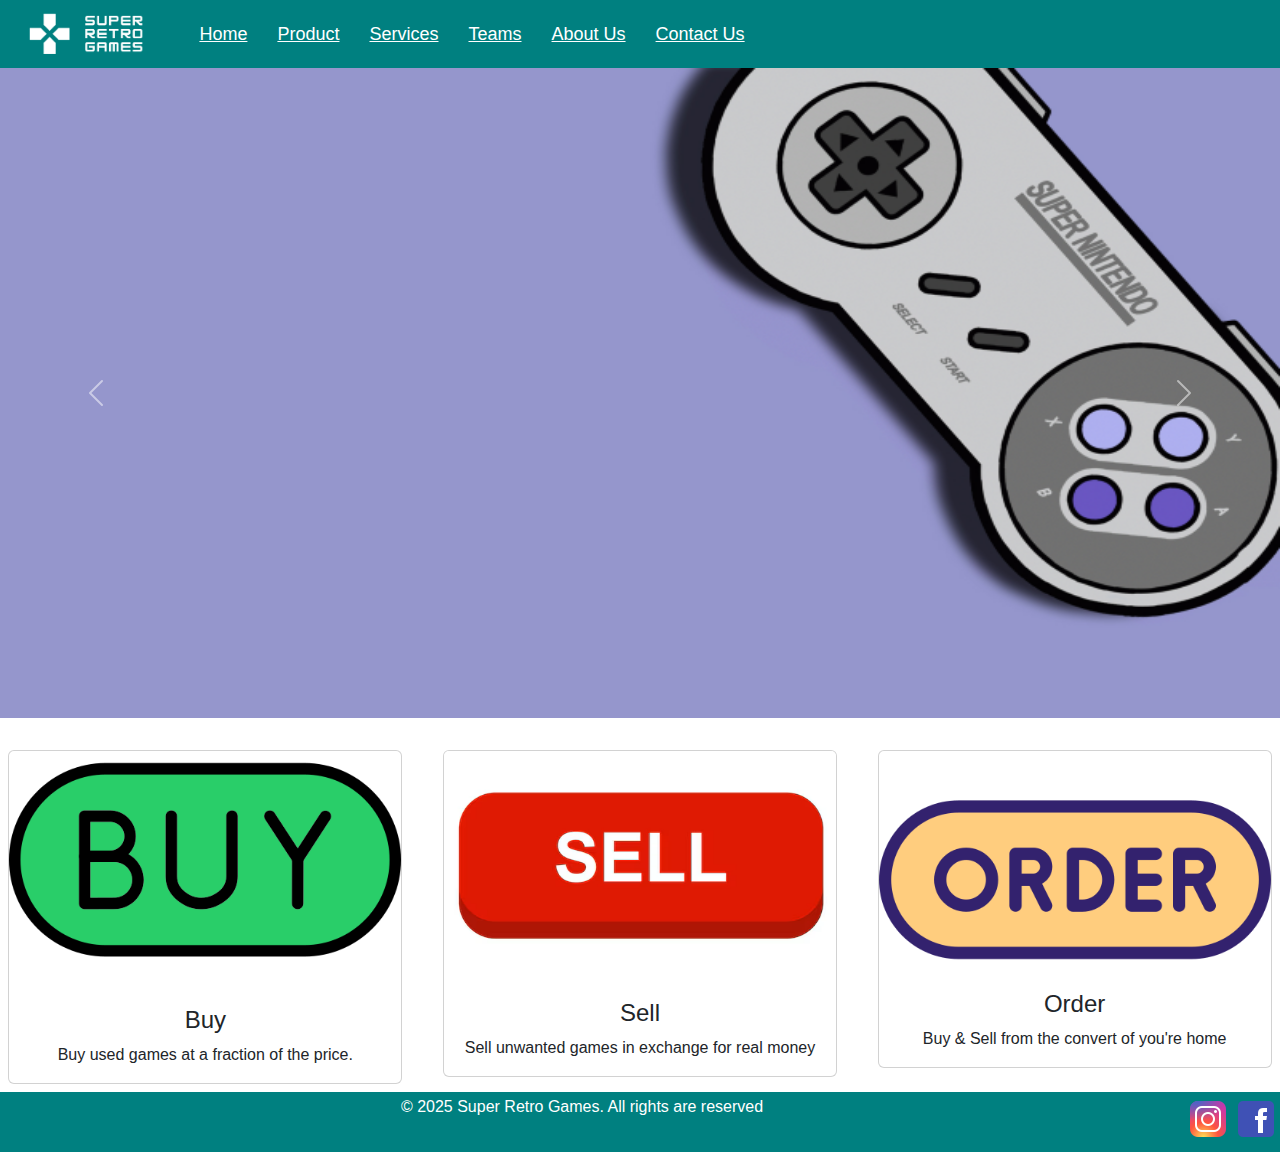
<file: index.html>
<!DOCTYPE html>
<html lang="en">
<head>
    <meta charset="UTF-8">
    <meta name="viewport" content="width=device-width, initial-scale=1.0">
    <title>Testing: Landing Page</title>

    <!--Bootstrap-->
    <link href="css/bootstrap-4.4.1.css" rel="stylesheet">
    <link href="css/bootstrap.min.css" rel="stylesheet">
    <!--Custom css file-->
    <link href="css/custom.css" rel="stylesheet">

</head>
<body>

  <!-- Nav Bar Section --------------------------------------------------------------------------->

<header>
    <!-- Placeholder logo -->
    <a href="index.html"><img src="images/Super Retro Gamesheader.png" height=" 100px" alt="CV Site Logo"></a> <br>


    <!-- Navigation Bar: provides links to all pages -->
    <nav>
        <ul>
            <li><a href="index.html" class="active">Home</a></li>
            <li><a href="products.html">Product</a></li>
            <li><a href="services.html">Services</a></li>
            <li><a href="team.html">Teams</a></li>
            <li><a href="aboutus.html">About Us</a></li>
            <li><a href="contactus.html">Contact Us</a></li>
        </ul>
    </nav>
</header>
<!-- Main Content ------------------------------------------------------------------------------>


  <!-- Navigation End -->

    <!--Main content start--> 
<div id="carouselExample" class="carousel slide">
  <div class="carousel-inner">
    <div class="carousel-item active">
      <img src="images/video_game-super_nintendo-348410.png"width="250" height="650"  class="d-block w-100"> 
    </div>
    <div class="carousel-item">
      <img src="images/video_game-nintendo_entertainment_system-1520584.png"width="250" height="650" class="d-block w-100" alt="...">
    </div>
    <div class="carousel-item">
      <img src="images/1video_game-nintendo_64-nintendo-522527 - Copy.png"width="250px" height="650" class="d-block w-100">
    </div>
  </div>
  <button class="carousel-control-prev" type="button" data-bs-target="#carouselExample" data-bs-slide="prev">
    <span class="carousel-control-prev-icon" aria-hidden="true"></span>
    <span class="visually-hidden">Previous</span>
  </button>
  <button class="carousel-control-next" type="button" data-bs-target="#carouselExample" data-bs-slide="next">
    <span class="carousel-control-next-icon" aria-hidden="true"></span>
    <span class="visually-hidden">Next</span>
  </button>
</div>

<br>

<div class="row row-cols-1 row-cols-md-3 g-4">
  <div class="col">
    <div class="card">
       <img src="images/10012898.png"  class="card-img-top" alt="...">
      <div class="card-body">
        <h5 class="card-title">Buy</h5>
        <p class="card-text">Buy used games at a fraction of the price.</p>
      </div>
    </div>
  </div>
  <div class="col">
    <div class="card">
      <img src="images/sell-button_592324-9988.png"  class="card-img-top" alt="...">
      <div class="card-body">
        <h5 class="card-title">Sell</h5>
        <p class="card-text">Sell unwanted games in exchange for real money</p>
      </div>
    </div>
  </div>
  <div class="col">
    <div class="card">
      <img src="images/order.png"  class="card-img-top" alt="..."> 
      <div class="card-body">
        <h5 class="card-title">Order</h5>
        <p class="card-text">Buy & Sell from the convert of you're home</p>
      </div>
    </div>
  </div>
  
</div>

<!-- Footer Section ---------------------------------------------------------------------------->

<footer>
    <!-- Footer Visible across all pages -->
     <div style="margin-bottom: 6px; float: right; align-content: center;">
        <a href="https://www.facebook.com/?locale=en_GB" target="_blank" style="margin: 0
        5px;"><img src="images/icons8-facebook-48.png" alt="Facebook" style="height: 48px; float: right;"></a>

        <a href="https://www.instagram.com/" target="_blank" style="margin: 0
        5px;"><img src="images/icons8-instagram-48.png" alt="facebook" style="height: 48px;float: right;"></a>
     </div>
     <p>&copy; 2025 Super Retro Games. All rights are reserved</p>     <!-- Footer Visible across all pages -->

</footer>
    
 <!--Local link javascript-->
  <script src="js/jquery-3.4.1.min.js"></script>
  <script src="js/popper.min.js"></script>
  <script src="js/bootstrap-4.4.1.js"></script>
  <script src="js/bootstrap.bundle.min.js"></script>


</body>
</html>
</file>
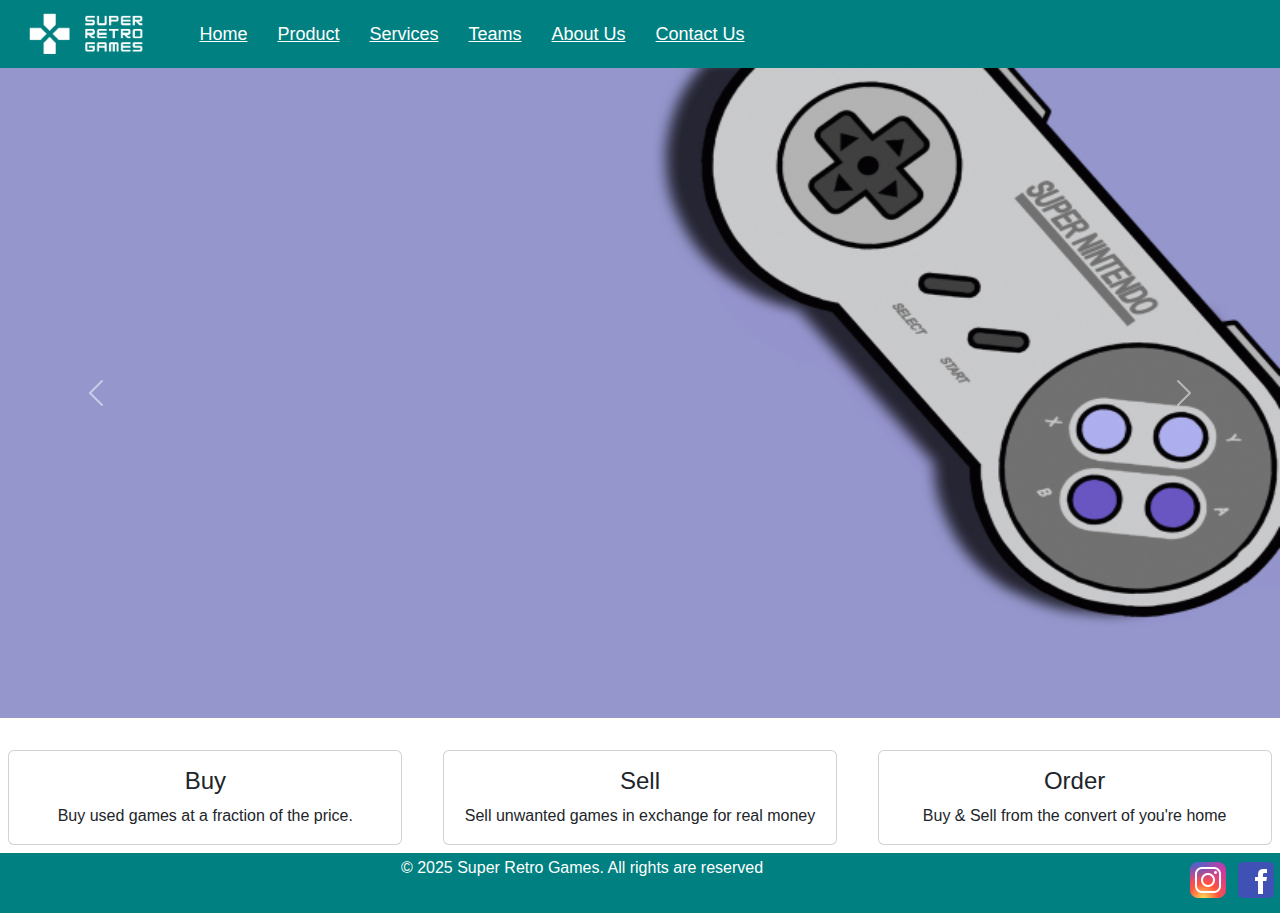
<file: Caolan Deeney - Super Retro Games/index.html>
<!DOCTYPE html>
<html lang="en">
<head>
    <meta charset="UTF-8">
    <meta name="viewport" content="width=device-width, initial-scale=1.0">
    <title>Testing: Landing Page</title>

    <!--Bootstrap-->
    <link href="css/bootstrap-4.4.1.css" rel="stylesheet">
    <link href="css/bootstrap.min.css" rel="stylesheet">
    <!--Custom css file-->
    <link href="css/custom.css" rel="stylesheet">

</head>
<body>

  <!-- Nav Bar Section --------------------------------------------------------------------------->

<header>
    <!-- Placeholder logo -->
    <a href="index.html"><img src="images/Super Retro Gamesheader.png" height=" 100px" alt="CV Site Logo"></a> <br>


    <!-- Navigation Bar: provides links to all pages -->
    <nav>
        <ul>
            <li><a href="index.html" class="active">Home</a></li>
            <li><a href="products.html">Product</a></li>
            <li><a href="services.html">Services</a></li>
            <li><a href="team.html">Teams</a></li>
            <li><a href="aboutus.html">About Us</a></li>
            <li><a href="contactus.html">Contact Us</a></li>
        </ul>
    </nav>
</header>
<!-- Main Content ------------------------------------------------------------------------------>


  <!-- Navigation End -->

    <!--Main content start--> 
<div id="carouselExample" class="carousel slide">
  <div class="carousel-inner">
    <div class="carousel-item active">
      <img src="images/video_game-super_nintendo-348410.png"width="250" height="650"  class="d-block w-100"> 
    </div>
    <div class="carousel-item">
      <img src="images/video_game-nintendo_entertainment_system-1520584.png"width="250" height="650" class="d-block w-100" alt="...">
    </div>
    <div class="carousel-item">
      <img src="images/1video_game-nintendo_64-nintendo-522527 - Copy.png"width="250px" height="650" class="d-block w-100">
    </div>
  </div>
  <button class="carousel-control-prev" type="button" data-bs-target="#carouselExample" data-bs-slide="prev">
    <span class="carousel-control-prev-icon" aria-hidden="true"></span>
    <span class="visually-hidden">Previous</span>
  </button>
  <button class="carousel-control-next" type="button" data-bs-target="#carouselExample" data-bs-slide="next">
    <span class="carousel-control-next-icon" aria-hidden="true"></span>
    <span class="visually-hidden">Next</span>
  </button>
</div>

<br>

<div class="row row-cols-1 row-cols-md-3 g-4">
  <div class="col">
    <div class="card">
      <div class="card-body">
        <h5 class="card-title">Buy</h5>
        <p class="card-text">Buy used games at a fraction of the price.</p>
      </div>
    </div>
  </div>
  <div class="col">
    <div class="card">
      <div class="card-body">
        <h5 class="card-title">Sell</h5>
        <p class="card-text">Sell unwanted games in exchange for real money</p>
      </div>
    </div>
  </div>
  <div class="col">
    <div class="card">
      <div class="card-body">
        <h5 class="card-title">Order</h5>
        <p class="card-text">Buy & Sell from the convert of you're home</p>
      </div>
    </div>
  </div>
  
</div>

<!-- Footer Section ---------------------------------------------------------------------------->

<footer>
    <!-- Footer Visible across all pages -->
     <div style="margin-bottom: 6px; float: right; align-content: center;">
        <a href="https://www.facebook.com/?locale=en_GB" target="_blank" style="margin: 0
        5px;"><img src="images/icons8-facebook-48.png" alt="Facebook" style="height: 48px; float: right;"></a>

        <a href="https://www.instagram.com/" target="_blank" style="margin: 0
        5px;"><img src="images/icons8-instagram-48.png" alt="facebook" style="height: 48px;float: right;"></a>
     </div>
     <p>&copy; 2025 Super Retro Games. All rights are reserved</p>     <!-- Footer Visible across all pages -->

</footer>
    
 <!--Local link javascript-->
  <script src="js/jquery-3.4.1.min.js"></script>
  <script src="js/popper.min.js"></script>
  <script src="js/bootstrap-4.4.1.js"></script>
  <script src="js/bootstrap.bundle.min.js"></script>


</body>
</html>
</file>
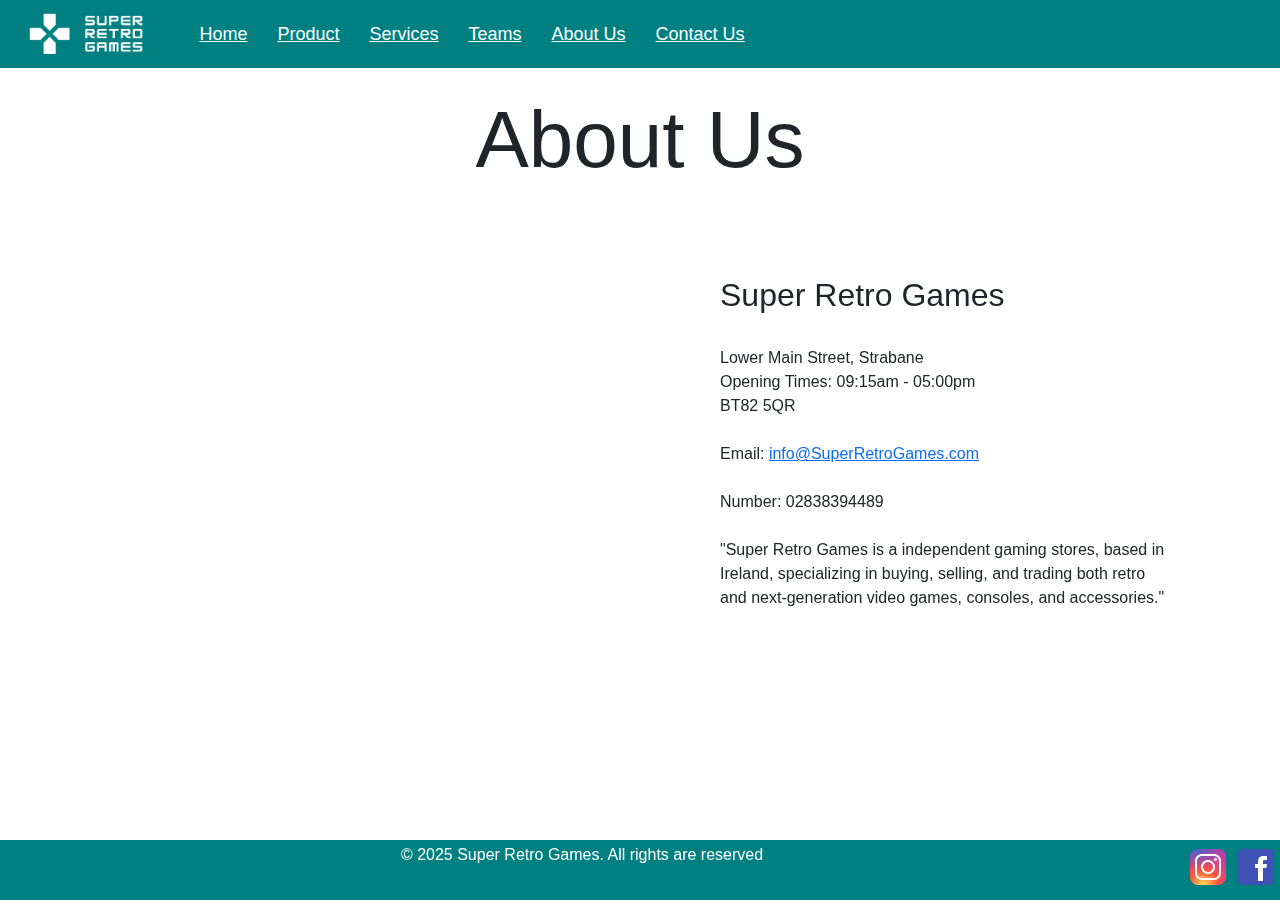
<file: aboutus.html>
<!DOCTYPE html>
<html lang="en">
<head>
    <meta charset="UTF-8">
    <meta name="viewport" content="width=device-width, initial-scale=1.0">
    <title>Testing: Landing Page</title>

    <!--Bootstrap-->
    <link href="css/bootstrap-4.4.1.css" rel="stylesheet">
    <link href="css/bootstrap.min.css" rel="stylesheet">
    <!--Custom css file-->
    <link href="css/custom.css" rel="stylesheet">

</head>
<body>

  <!-- Nav Bar Section --------------------------------------------------------------------------->

<header>
    <!-- Placeholder logo -->
    <a href="index.html"><img src="images/Super Retro Gamesheader.png" height=" 100px" alt="CV Site Logo"></a> <br>


    <!-- Navigation Bar: provides links to all pages -->
    <nav>
        <ul>
            <li><a href="index.html" class="active">Home</a></li>
            <li><a href="products.html">Product</a></li>
            <li><a href="services.html">Services</a></li>
            <li><a href="team.html">Teams</a></li>
            <li><a href="aboutus.html">About Us</a></li>
            <li><a href="contactus.html">Contact Us</a></li>
        </ul>
    </nav>
</header>
<!-- Main -->
 <br>
<h1>About Us</h1>

<div>
    <section>
                <!-- placeholder -->
            <div>
                <!-- banner -->
                 <div style="background-color: f4f4f4; padding: 20px; text-align: center; margin-bottom: 20px;">
                    
                    
                 </div>
    
                 <div style="display: flex; flex-wrap: wrap; flex-direction: row; align-items: flex-start; text-align: center;">
                <div class="map-container">
                <!-- Google Map -->
                <iframe src="https://www.google.com/maps/embed?pb=!4v1742396063214!6m8!1m7!1s5R6IhJ88bO7_XC0IoOjLoQ!2m2!1d54.43760415244328!2d-6.411115805132224!3f308.61491435953747!4f-1.3302613309458167!5f0.7820865974627469" width="600" height="450" style="border:0;" allowfullscreen="" loading="lazy" referrerpolicy="no-referrer-when-downgrade"></iframe>
                </div>
                
                <div style="flex: 1; text-align: left; padding-left: 10px;">
                    <h2>Super Retro Games</h2><br>
    
                    Lower Main Street, Strabane<br>
                    Opening Times: 09:15am - 05:00pm<br>
                    BT82 5QR <br><br>
                    Email: <a href="mailto:info@SuperRetroGames.com">info@SuperRetroGames.com</a><br><br>
                    Number: 02838394489 <br><br> "Super Retro Games is a independent gaming stores, based in Ireland, specializing in buying, selling, and trading both retro and next-generation video games, consoles, and accessories."</h4>
                    </div>
                </div>
            </div>
            </div>
    </div>
    </section>
    </div>
    <!-- Footer Section ---------------------------------------------------------------------------->

<footer>
    <!-- Footer Visible across all pages -->
     <div style="margin-bottom: 6px; float: right; align-content: center;">
        <a href="https://www.facebook.com/?locale=en_GB" target="_blank" style="margin: 0
        5px;"><img src="images/icons8-facebook-48.png" alt="Facebook" style="height: 48px; float: right;"></a>

        <a href="https://www.instagram.com/" target="_blank" style="margin: 0
        5px;"><img src="images/icons8-instagram-48.png" alt="facebook" style="height: 48px;float: right;"></a>
     </div>
     <p>&copy; 2025 Super Retro Games. All rights are reserved</p>     <!-- Footer Visible across all pages -->

</footer>
    
 <!--Local link javascript-->
  <script src="js/jquery-3.4.1.min.js"></script>
  <script src="js/popper.min.js"></script>
  <script src="js/bootstrap-4.4.1.js"></script>
  <script src="js/bootstrap.bundle.min.js"></script>


</body>
</html>
</file>
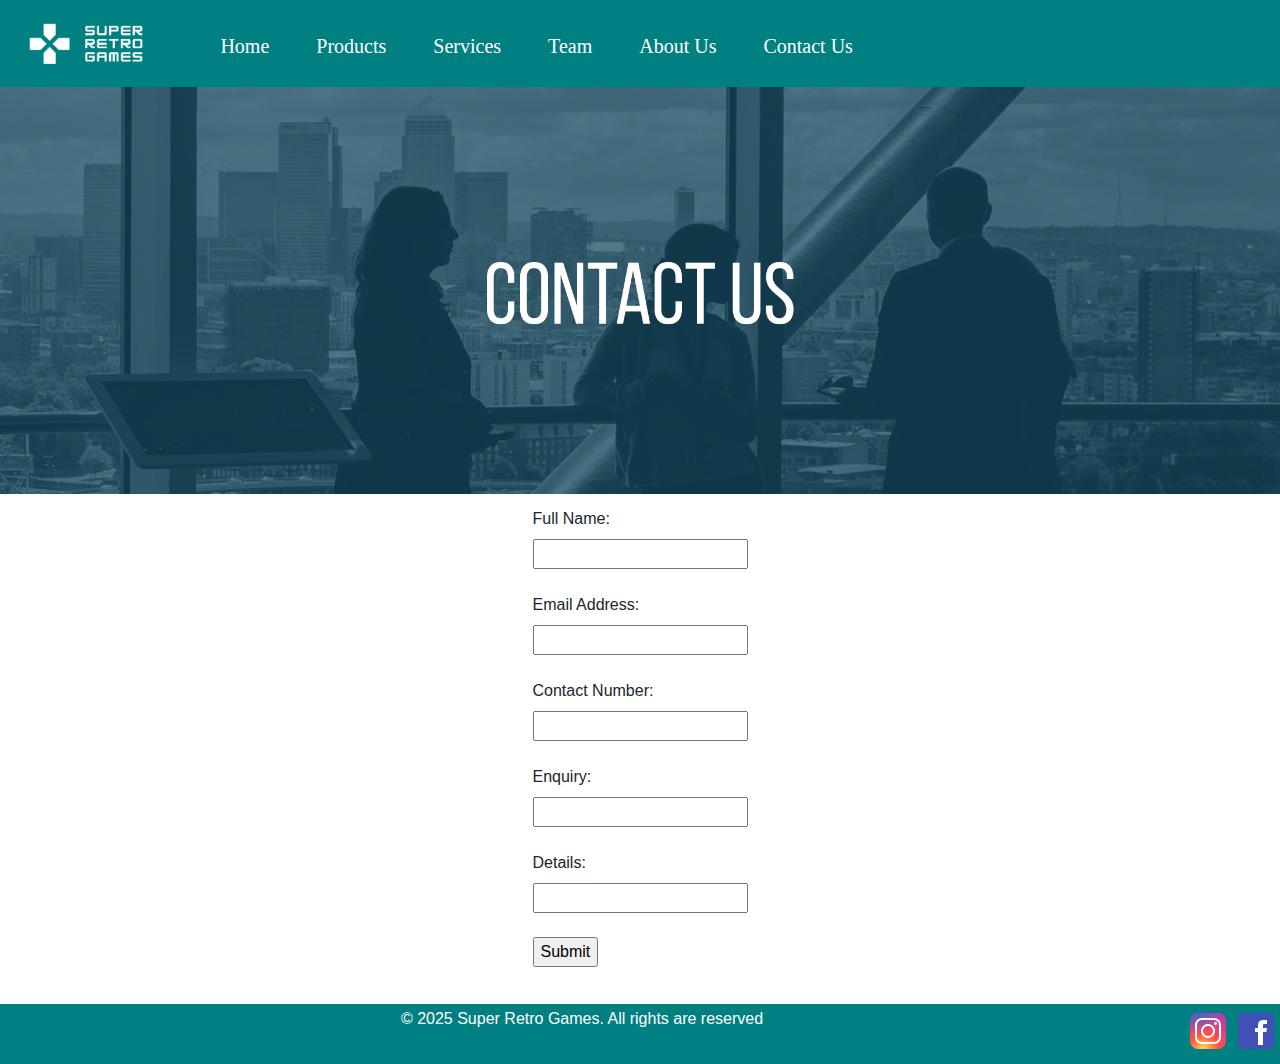
<file: contactus.html>
<!DOCTYPE html>
<html lang="en">
<head>
    <meta charset="UTF-8">
    <meta name="viewport" content="width=device-width, initial-scale=1.0">
    <meta name=”title” content= “Super Retro Games | Classic Video Games & Consoles>
    <meta name="description" content="Discover classic video games, consoles, and accessories at Super Retro Games. Your home for NES, SNES, Sega, PlayStation classics and more.">
    <meta name="keywords" content="retro gaming classics, vintage video games, old school console games, buy retro games online, retro game store, classic Nintendo games, Sega Genesis titles, SNES and NES games">
    <title>Testing: Landing Page</title>

    <!--Bootstrap-->
    <link href="css/bootstrap-4.4.1.css" rel="stylesheet">
    <link href="css/bootstrap.min.css" rel="stylesheet">
    <!--Custom css file-->
    <link href="css/custom.css" rel="stylesheet">

</head>
<body>

  <!-- Nav Bar Section --------------------------------------------------------------------------->

<header>
    <!-- Placeholder logo -->
    <a href="index.html"><img src="images/Super Retro Gamesheader.png" height=" 100px" alt="CV Site Logo"></a> <br>


    <!-- Navigation Bar: provides links to all pages -->
    <nav class="navbar navbar-expand-lg navbar-custom">
  <div class="container-fluid">
 
    <button class="navbar-toggler" type="button" data-bs-toggle="collapse" data-bs-target="#navbarNav" aria-controls="navbarNav" aria-expanded="false" aria-label="Toggle navigation">
      <span class="navbar-toggler-icon"></span>
    </button>
    <div class="collapse navbar-collapse" id="navbarNav">
      <ul class="navbar-nav">
        <li class="nav-item">
          <a class="nav-link" href="index.html">Home</a>
        </li>
        <li class="nav-item">
          <a class="nav-link" href="products.html">Products</a>
        </li>
        <li class="nav-item">
          <a class="nav-link" href="services.html">Services</a>
        </li>
        <li class="nav-item">
          <a class="nav-link" href="team.html">Team</a>
        </li>
        <li class="nav-item">
          <a class="nav-link" href="aboutus.html">About Us</a>
        </li>
        <li class="nav-item">
          <a class="nav-link" href="contactus.html">Contact Us</a>
        </li>
      </ul>
    </div>
  </div>
</nav>
</header>
<!-- Main -->
</body>

<img src="images/contact-us-banner (1).png" class="img-fluid" alt="Responsive image">


<div style=" align-self: center; margin-top: 1%; margin-bottom: 1%;">

<form action="images/form complete.png">
  <label for="fname">Full Name:</label><br>
  <input type="text" id="fname" name="fname" value=""><br><br>
  <label for="Email">Email Address:</label><br>
  <input type="text" id="Email" name="Email" value=""><br><br>
  <label for="tex">Contact Number:</label><br>
  <input type="text" id="tex" name="tex" value=""><br><br>
  <label for="Enqu">Enquiry:</label><br>
  <input type="text" id="Enqu" name="Enqu" value=""><br><br>
  <label for="Detai">Details:</label><br>
  <input type="text" id="Detai" name="Detai" value=""><br><br>


  <input type="submit" value="Submit">
</form> <br>

</div>


    <!-- Footer Section ---------------------------------------------------------------------------->

<footer>
    <!-- Footer Visible across all pages -->
     <div style="margin-bottom: 6px; float: right; align-content: center;">
        <a href="https://www.facebook.com/?locale=en_GB" target="_blank" style="margin: 0
        5px;"><img src="images/icons8-facebook-48.png" alt="Facebook" style="height: 48px; float: right;"></a>

        <a href="https://www.instagram.com/" target="_blank" style="margin: 0
        5px;"><img src="images/icons8-instagram-48.png" alt="facebook" style="height: 48px;float: right;"></a>
     </div>
     <p>&copy; 2025 Super Retro Games. All rights are reserved</p>     <!-- Footer Visible across all pages -->
    
 <!--Local link javascript-->
  <script src="js/jquery-3.4.1.min.js"></script>
  <script src="js/popper.min.js"></script>
  <script src="js/bootstrap-4.4.1.js"></script>
  <script src="js/bootstrap.bundle.min.js"></script>


</body>
</html>
</file>
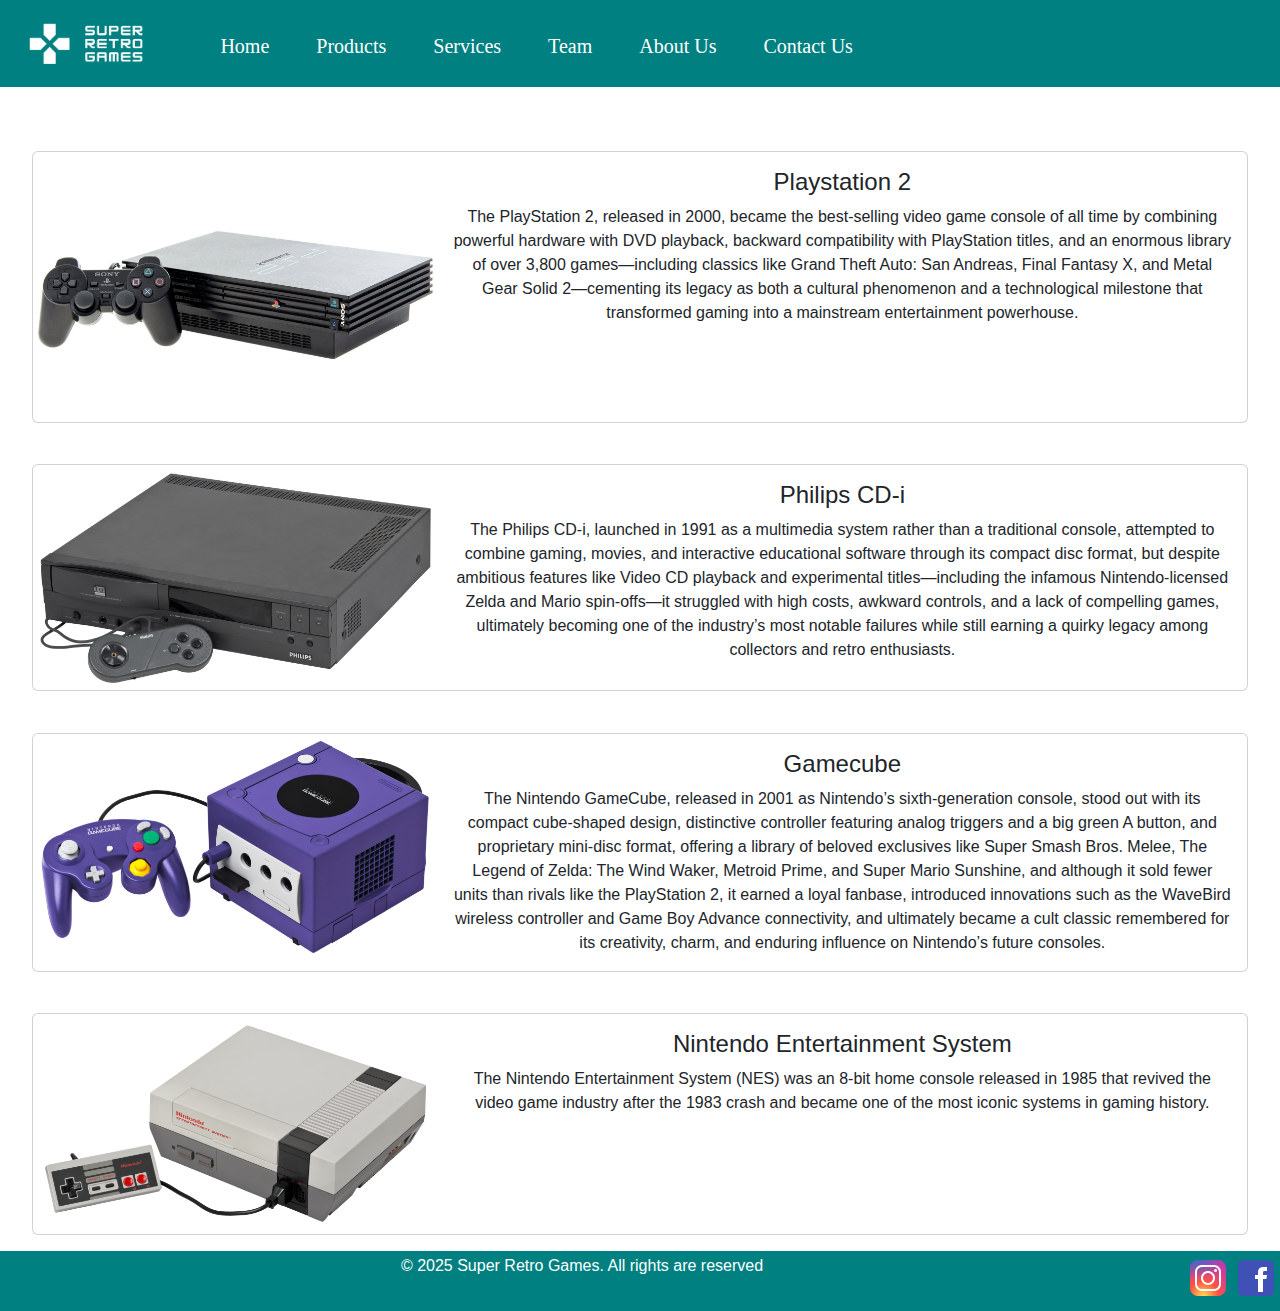
<file: products.html>
<!DOCTYPE html>
<html lang="en">
<head>
    <meta charset="UTF-8">
    <meta name="viewport" content="width=device-width, initial-scale=1.0">
    <meta name=”title” content= “Super Retro Games | Classic Video Games & Consoles>
    <meta name="description" content="Discover classic video games, consoles, and accessories at Super Retro Games. Your home for NES, SNES, Sega, PlayStation classics and more.">
    <meta name="keywords" content="retro gaming classics, vintage video games, old school console games, buy retro games online, retro game store, classic Nintendo games, Sega Genesis titles, SNES and NES games">
    <title>Product Page</title>

    <!--Bootstrap-->
    <link href="css/bootstrap-4.4.1.css" rel="stylesheet">
    <link href="css/bootstrap.min.css" rel="stylesheet">
    <!--Custom css file-->
    <link href="css/custom.css" rel="stylesheet">

</head>
<body>

  <!-- Nav Bar Section --------------------------------------------------------------------------->

<header>
    <!-- Placeholder logo -->
    <a href="index.html"><img src="images/Super Retro Gamesheader.png" height=" 100px" alt="CV Site Logo"></a> <br>


    <!-- Navigation Bar: provides links to all pages -->
    <nav class="navbar navbar-expand-lg navbar-custom">
  <div class="container-fluid">
 
    <button class="navbar-toggler" type="button" data-bs-toggle="collapse" data-bs-target="#navbarNav" aria-controls="navbarNav" aria-expanded="false" aria-label="Toggle navigation">
      <span class="navbar-toggler-icon"></span>
    </button>
    <div class="collapse navbar-collapse" id="navbarNav">
      <ul class="navbar-nav">
        <li class="nav-item">
          <a class="nav-link" href="index.html">Home</a>
        </li>
        <li class="nav-item">
          <a class="nav-link" href="products.html">Products</a>
        </li>
        <li class="nav-item">
          <a class="nav-link" href="services.html">Services</a>
        </li>
        <li class="nav-item">
          <a class="nav-link" href="team.html">Team</a>
        </li>
        <li class="nav-item">
          <a class="nav-link" href="aboutus.html">About Us</a>
        </li>
        <li class="nav-item">
          <a class="nav-link" href="contactus.html">Contact Us</a>
        </li>
      </ul>
    </div>
  </div>
</nav>
</header>
<!-- Main Content ------------------------------------------------------------------------------>

<div class="card mb-3" style="max-width: 95%; align-self: center; margin-top: 5%;">
  <div class="row g-0">
    <div class="col-md-4">
      <img src="images/PS2.png" class="img-fluid rounded-start" alt="...">
    </div>
    <div class="col-md-8">
      <div class="card-body">
        <h5 class="card-title">Playstation 2</h5>
        <p class="card-text">The PlayStation 2, released in 2000, became the best-selling video game console of all time by combining powerful hardware with DVD playback, backward compatibility with PlayStation titles, and an enormous library of over 3,800 games—including classics like Grand Theft Auto: San Andreas, Final Fantasy X, and Metal Gear Solid 2—cementing its legacy as both a cultural phenomenon and a technological milestone that transformed gaming into a mainstream entertainment powerhouse.</p>
      </div>
    </div>
  </div>
</div>

<div class="card mb-3" style="max-width: 95%; align-self: center;">
  <div class="row g-0">
    <div class="col-md-4">
      <img src="images/Cd-i-910-console-set.png" class="img-fluid rounded-start" alt="...">
    </div>
    <div class="col-md-8">
      <div class="card-body">
        <h5 class="card-title">Philips CD-i</h5>
        <p class="card-text">The Philips CD-i, launched in 1991 as a multimedia system rather than a traditional console, attempted to combine gaming, movies, and interactive educational software through its compact disc format, but despite ambitious features like Video CD playback and experimental titles—including the infamous Nintendo-licensed Zelda and Mario spin-offs—it struggled with high costs, awkward controls, and a lack of compelling games, ultimately becoming one of the industry’s most notable failures while still earning a quirky legacy among collectors and retro enthusiasts.</p>
      </div>
    </div>
  </div>
</div>

<div class="card mb-3" style="max-width: 95%; align-self: center;">
  <div class="row g-0">
    <div class="col-md-4">
      <img src="images/Gamecube.png" class="img-fluid rounded-start" alt="...">
    </div>
    <div class="col-md-8">
      <div class="card-body">
        <h5 class="card-title">Gamecube</h5>
        <p class="card-text">The Nintendo GameCube, released in 2001 as Nintendo’s sixth-generation console, stood out with its compact cube-shaped design, distinctive controller featuring analog triggers and a big green A button, and proprietary mini-disc format, offering a library of beloved exclusives like Super Smash Bros. Melee, The Legend of Zelda: The Wind Waker, Metroid Prime, and Super Mario Sunshine, and although it sold fewer units than rivals like the PlayStation 2, it earned a loyal fanbase, introduced innovations such as the WaveBird wireless controller and Game Boy Advance connectivity, and ultimately became a cult classic remembered for its creativity, charm, and enduring influence on Nintendo’s future consoles.</p>
      </div>
    </div>
  </div>
</div>

<div class="card mb-3" style="max-width: 95%; align-self: center;">
  <div class="row g-0">
    <div class="col-md-4">
      <img src="images/NES-Console-Set (1).png" class="img-fluid rounded-start" alt="...">
    </div>
    <div class="col-md-8">
      <div class="card-body">
        <h5 class="card-title">Nintendo Entertainment System</h5>
        <p class="card-text">The Nintendo Entertainment System (NES) was an 8-bit home console released in 1985 that revived the video game industry after the 1983 crash and became one of the most iconic systems in gaming history.</p>
      </div>
    </div>
  </div>
</div>


<!-- Footer Section ---------------------------------------------------------------------------->

<footer>
    <!-- Footer Visible across all pages -->
     <div style="margin-bottom: 6px; float: right; align-content: center;">
        <a href="https://www.facebook.com/?locale=en_GB" target="_blank" style="margin: 0
        5px;"><img src="images/icons8-facebook-48.png" alt="Facebook" style="height: 48px; float: right;"></a>

        <a href="https://www.instagram.com/" target="_blank" style="margin: 0
        5px;"><img src="images/icons8-instagram-48.png" alt="Instagram" style="height: 48px;float: right;"></a>
     </div>
     <p>&copy; 2025 Super Retro Games. All rights are reserved</p>     <!-- Footer Visible across all pages -->

</footer>
    
 <!--Local link javascript-->
  <script src="js/jquery-3.4.1.min.js"></script>
  <script src="js/popper.min.js"></script>
  <script src="js/bootstrap-4.4.1.js"></script>
  <script src="js/bootstrap.bundle.min.js"></script>


</body>
</html>
</file>
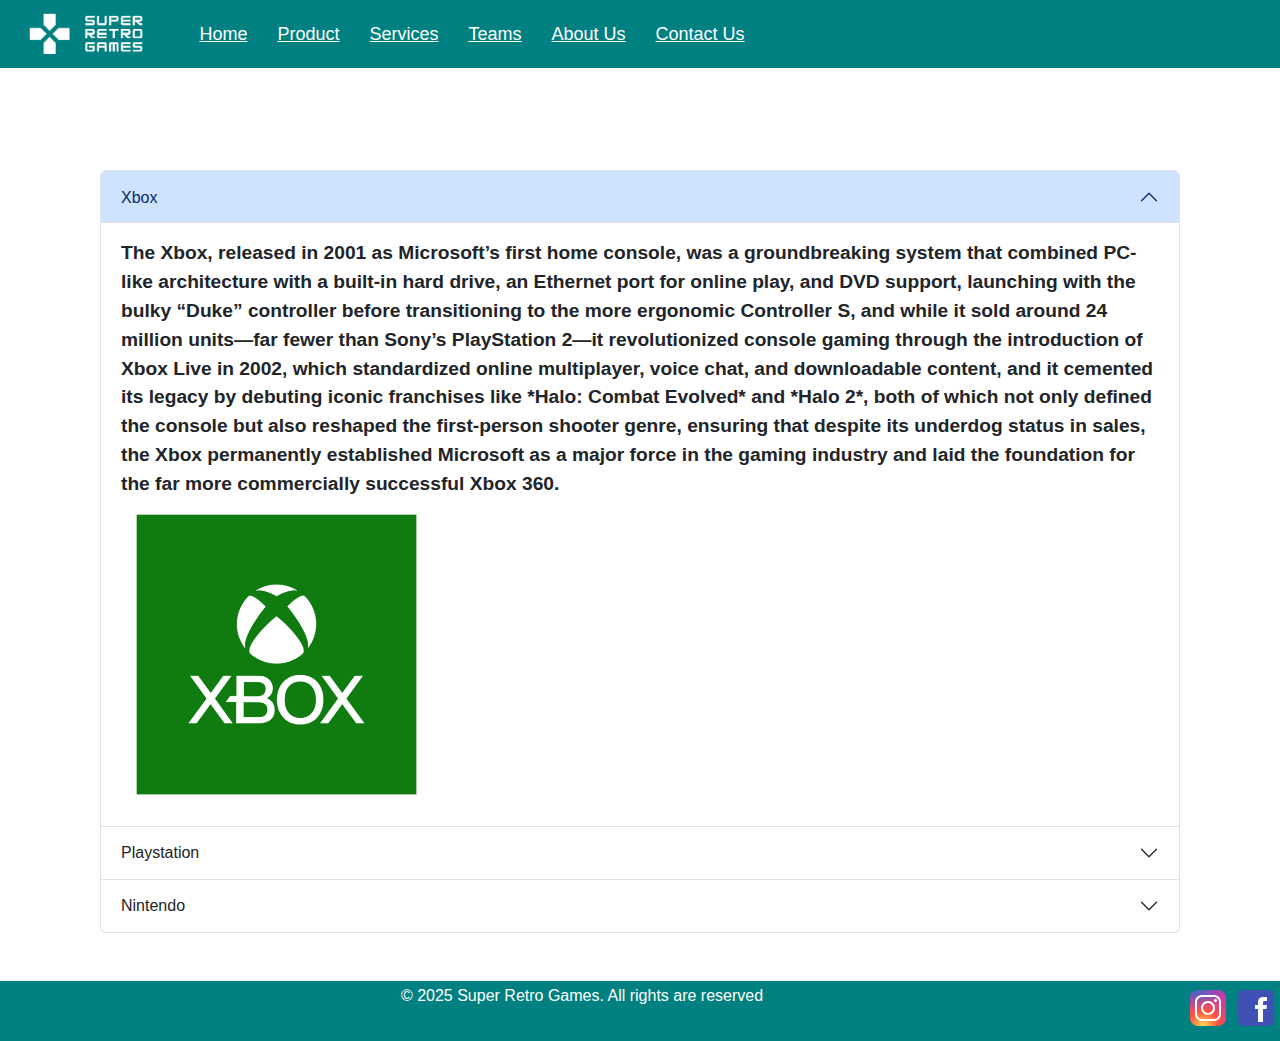
<file: services.html>
<!DOCTYPE html>
<html lang="en">
<head>
    <meta charset="UTF-8">
    <meta name="viewport" content="width=device-width, initial-scale=1.0">
    <title>Testing: Landing Page</title>

    <!--Bootstrap-->
    <link href="css/bootstrap-4.4.1.css" rel="stylesheet">
    <link href="css/bootstrap.min.css" rel="stylesheet">
    <!--Custom css file-->
    <link href="css/custom.css" rel="stylesheet">

</head>
<body>

  <!-- Nav Bar Section --------------------------------------------------------------------------->

<header>
    <!-- Placeholder logo -->
    <a href="index.html"><img src="images/Super Retro Gamesheader.png" height=" 100px" alt="CV Site Logo"></a> <br>


    <!-- Navigation Bar: provides links to all pages -->
    <nav>
        <ul>
            <li><a href="index.html" class="active">Home</a></li>
            <li><a href="products.html">Product</a></li>
            <li><a href="services.html">Services</a></li>
            <li><a href="team.html">Teams</a></li>
            <li><a href="aboutus.html">About Us</a></li>
            <li><a href="contactus.html">Contact Us</a></li>
        </ul>
    </nav>
</header>
<!-- Main Content ------------------------------------------------------------------------------>

<div class="accordion" id="accordionExample">
  <div class="accordion-item">
    <h2 class="accordion-header">
      <button class="accordion-button" type="button" data-bs-toggle="collapse" data-bs-target="#collapseOne" aria-expanded="true" aria-controls="collapseOne">
        Xbox
      </button>
    </h2>
    <div id="collapseOne" class="accordion-collapse collapse show"  data-bs-parent="#accordionExample">
      <div class="accordion-body">
        <div style="font-size: larger;">
        <strong><a>The Xbox, released in 2001 as Microsoft’s first home console, was a groundbreaking system that combined PC-like architecture with a built-in hard drive, an Ethernet port for online play, and DVD support, launching with the bulky “Duke” controller before transitioning to the more ergonomic Controller S, and while it sold around 24 million units—far fewer than Sony’s PlayStation 2—it revolutionized console gaming through the introduction of Xbox Live in 2002, which standardized online multiplayer, voice chat, and downloadable content, and it cemented its legacy by debuting iconic franchises like *Halo: Combat Evolved* and *Halo 2*, both of which not only defined the console but also reshaped the first-person shooter genre, ensuring that despite its underdog status in sales, the Xbox permanently established Microsoft as a major force in the gaming industry and laid the foundation for the far more commercially successful Xbox 360.</a></strong>    <br>  <img src="images/Xbox_logo.png" class="card-img1" alt="...">
        </div>      
      </div>
    </div>
  </div>
  <div class="accordion-item">
    <h2 class="accordion-header">
      <button class="accordion-button collapsed" type="button" data-bs-toggle="collapse" data-bs-target="#collapseTwo" aria-expanded="false" aria-controls="collapseTwo">
        Playstation
      </button>
    </h2>
    <div id="collapseTwo" class="accordion-collapse collapse" data-bs-parent="#accordionExample">
      <div class="accordion-body">
        <div style="font-size: larger;">
        <strong><a>The original PlayStation, released in 1994 by Sony, was a revolutionary 32-bit console that used CD-ROMs instead of cartridges, offered cutting-edge 3D graphics, and introduced iconic franchises like *Final Fantasy VII*, *Metal Gear Solid*, *Resident Evil*, and *Gran Turismo*, and while it sold over 102 million units worldwide—making it the first console to surpass the 100 million mark—it transformed gaming into a mainstream entertainment medium by appealing to older audiences with cinematic storytelling, immersive soundtracks, and mature themes, ultimately dethroning Nintendo and Sega in the mid-1990s and establishing Sony as a dominant force in the industry, with the PlayStation brand becoming synonymous with innovation, cultural influence, and blockbuster gaming experiences that continue to shape the future of interactive entertainment.</a></strong><br><img src="images/playstation-logo.png" class="card-img1" alt="...">
        </div>
      </div>
    </div>
  </div>
  <div class="accordion-item">
    <h2 class="accordion-header">
      <button class="accordion-button collapsed" type="button" data-bs-toggle="collapse" data-bs-target="#collapseThree" aria-expanded="false" aria-controls="collapseThree">
        Nintendo
      </button>
    </h2>
    <div id="collapseThree" class="accordion-collapse collapse" data-bs-parent="#accordionExample">
      <div class="accordion-body">
        <div style="font-size: larger;">
          <strong><a>Nintendo, founded in 1889 as a playing card company in Kyoto, Japan, and later transformed into one of the most influential video game companies in history, became a household name by pioneering the modern gaming industry with consoles like the Nintendo Entertainment System (NES) in 1985, which revived video games after the 1983 crash, and continued its legacy with groundbreaking systems such as the handheld Game Boy, the innovative motion-controlled Wii, and the hybrid Nintendo Switch, while also creating some of the most iconic franchises ever—including *Super Mario*, *The Legend of Zelda*, *Pokémon*, and *Metroid*—and through its blend of creativity, accessibility, and family-friendly design, Nintendo not only sold hundreds of millions of consoles worldwide but also shaped global culture, proving that video games could be both imaginative art and mainstream entertainment, and securing its place as one of the most enduring and beloved companies in the history of interactive media.</a></strong><br><img src="images/Nintendo_logo.png" class="card-img1" alt="...">
        </div>      
      </div>
    </div>
  </div>
</div>
<br><br>

<!-- Footer Section ---------------------------------------------------------------------------->

<footer>
    <!-- Footer Visible across all pages -->
     <div style="margin-bottom: 6px; float: right; align-content: center;">
        <a href="https://www.facebook.com/?locale=en_GB" target="_blank" style="margin: 0
        5px;"><img src="images/icons8-facebook-48.png" alt="Facebook" style="height: 48px; float: right;"></a>

        <a href="https://www.instagram.com/" target="_blank" style="margin: 0
        5px;"><img src="images/icons8-instagram-48.png" alt="facebook" style="height: 48px;float: right;"></a>
     </div>
     <p>&copy; 2025 Super Retro Games. All rights are reserved</p>     <!-- Footer Visible across all pages -->

</footer>
    
 <!--Local link javascript-->
  <script src="js/jquery-3.4.1.min.js"></script>
  <script src="js/popper.min.js"></script>
  <script src="js/bootstrap-4.4.1.js"></script>
  <script src="js/bootstrap.bundle.min.js"></script>


</body>
</html>
</file>
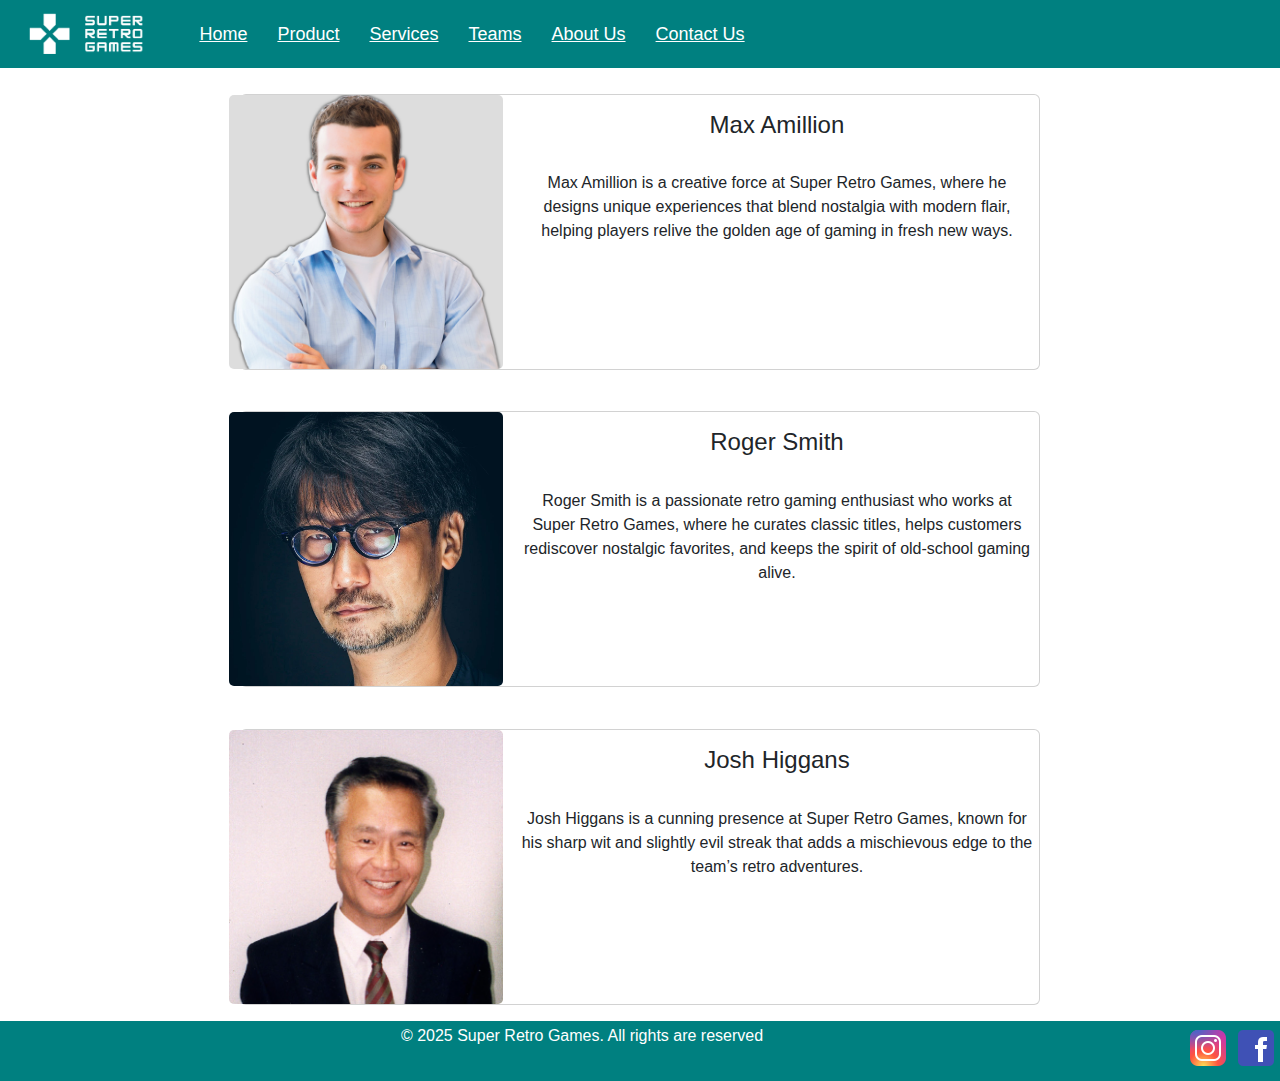
<file: team.html>
<!DOCTYPE html>
<html lang="en">
<head>
    <meta charset="UTF-8">
    <meta name="viewport" content="width=device-width, initial-scale=1.0">
    <title>Testing: Landing Page</title>

    <!--Bootstrap-->
    <link href="css/bootstrap-4.4.1.css" rel="stylesheet">
    <link href="css/bootstrap.min.css" rel="stylesheet">
    <!--Custom css file-->
    <link href="css/custom.css" rel="stylesheet">

</head>
<body>

  <!-- Nav Bar Section --------------------------------------------------------------------------->

<header>
    <!-- Placeholder logo -->
    <a href="index.html"><img src="images/Super Retro Gamesheader.png" height=" 100px" alt="CV Site Logo"></a> <br>


    <!-- Navigation Bar: provides links to all pages -->
    <nav>
        <ul>
            <li><a href="index.html" class="active">Home</a></li>
            <li><a href="products.html">Product</a></li>
            <li><a href="services.html">Services</a></li>
            <li><a href="team.html">Teams</a></li>
            <li><a href="aboutus.html">About Us</a></li>
            <li><a href="contactus.html">Contact Us</a></li>
        </ul>
    </nav>
</header>
<!-- Main -->
 
<div class="card mb-3" style="max-width: 800px; align-self: center; margin: 2%;">
  <div class="row no-gutters">
    <div class="col-md-4">
      <img src="images/whiteguy.png" class="card-img" alt="...">
    </div>
    <div class="col-md-8">
      <div class="card-body">
        <h5 class="card-title">Max Amillion</h5>
        <p class="card-text"><br>Max Amillion is a creative force at Super Retro Games, where he designs unique experiences that blend nostalgia with modern flair, helping players relive the golden age of gaming in fresh new ways.</p>
      </div>
    </div>
  </div>
</div>

<div class="card mb-3" style="max-width: 800px; align-self: center;">
  <div class="row no-gutters">
    <div class="col-md-4">
      <img src="images/HideoKojimaInfobox.png" class="card-img" alt="...">
    </div>
    <div class="col-md-8">
      <div class="card-body">
        <h5 class="card-title">Roger Smith</h5>
        <p class="card-text"><br>Roger Smith is a passionate retro gaming enthusiast who works at Super Retro Games, where he curates classic titles, helps customers rediscover nostalgic favorites, and keeps the spirit of old-school gaming alive.</p>
      </div>
    </div>
  </div>
</div>

<div class="card mb-3" style="max-width: 800px; align-self: center;">
  <div class="row no-gutters">
    <div class="col-md-4">
      <img src="images/yokoi-1.png" class="card-img" alt="...">
    </div>
    <div class="col-md-8">
      <div class="card-body">
        <h5 class="card-title">Josh Higgans</h5>
        <p class="card-text"><br>Josh Higgans is a cunning presence at Super Retro Games, known for his sharp wit and slightly evil streak that adds a mischievous edge to the team’s retro adventures.</p>

      </div>
    </div>
  </div>
</div>

<!-- Footer Section ---------------------------------------------------------------------------->

<footer>
    <!-- Footer Visible across all pages -->
     <div style="margin-bottom: 6px; float: right; align-content: center;">
        <a href="https://www.facebook.com/?locale=en_GB" target="_blank" style="margin: 0
        5px;"><img src="images/icons8-facebook-48.png" alt="Facebook" style="height: 48px; float: right;"></a>

        <a href="https://www.instagram.com/" target="_blank" style="margin: 0
        5px;"><img src="images/icons8-instagram-48.png" alt="facebook" style="height: 48px;float: right;"></a>
     </div>
     <p>&copy; 2025 Super Retro Games. All rights are reserved</p>     <!-- Footer Visible across all pages -->

</footer>
    
 <!--Local link javascript-->
  <script src="js/jquery-3.4.1.min.js"></script>
  <script src="js/popper.min.js"></script>
  <script src="js/bootstrap-4.4.1.js"></script>
  <script src="js/bootstrap.bundle.min.js"></script>


</body>
</html>
</file>
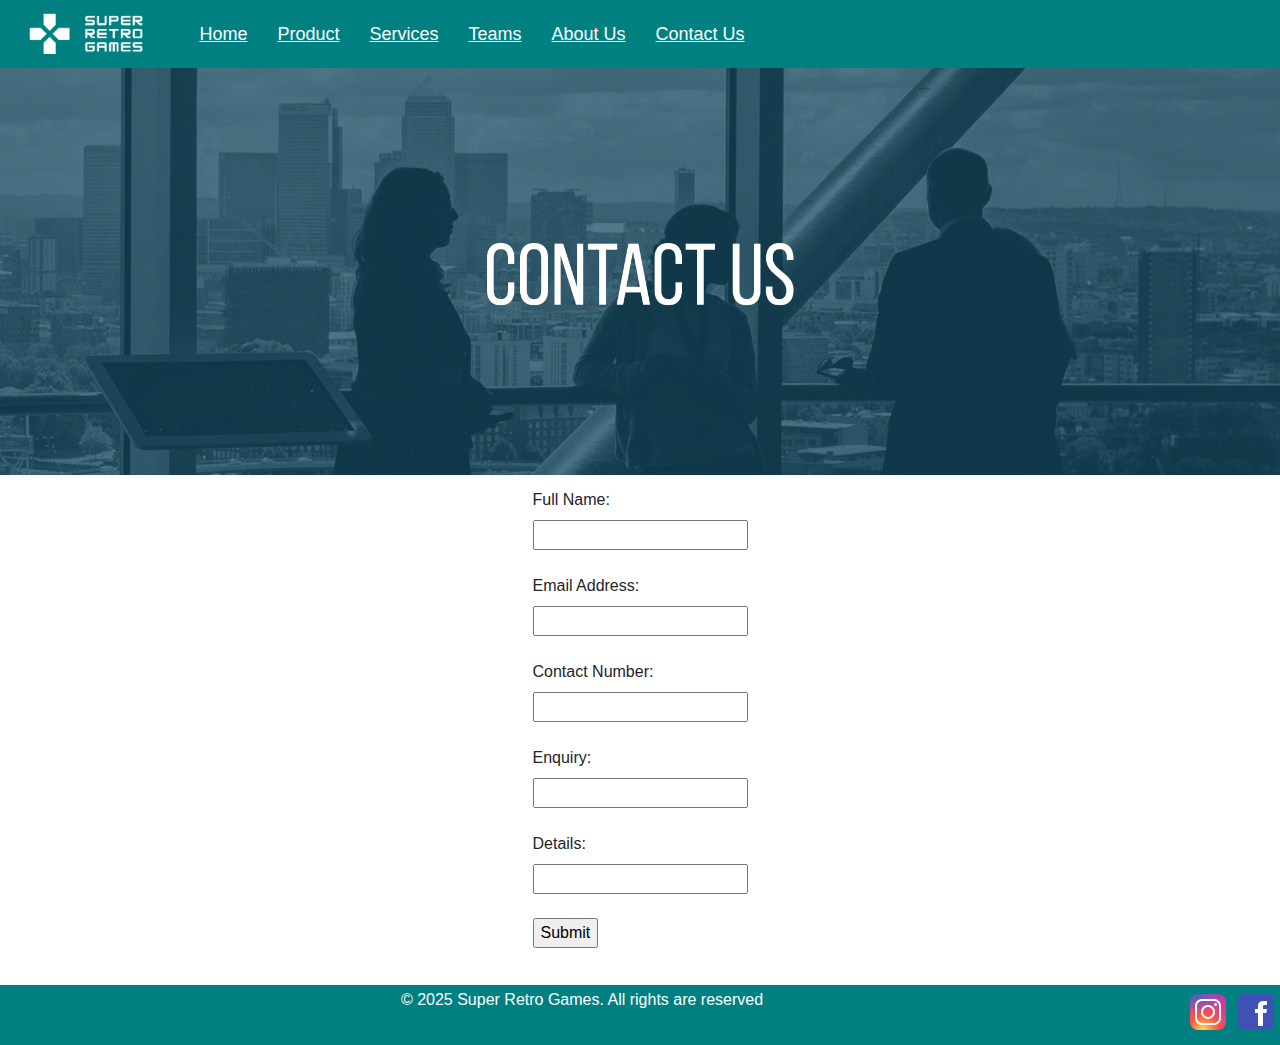
<file: Caolan Deeney - Super Retro Games/contactus.html>
<!DOCTYPE html>
<html lang="en">
<head>
    <meta charset="UTF-8">
    <meta name="viewport" content="width=device-width, initial-scale=1.0">
    <title>Testing: Landing Page</title>

    <!--Bootstrap-->
    <link href="css/bootstrap-4.4.1.css" rel="stylesheet">
    <link href="css/bootstrap.min.css" rel="stylesheet">
    <!--Custom css file-->
    <link href="css/custom.css" rel="stylesheet">

</head>
<body>

  <!-- Nav Bar Section --------------------------------------------------------------------------->

<header>
    <!-- Placeholder logo -->
    <a href="index.html"><img src="images/Super Retro Gamesheader.png" height=" 100px" alt="CV Site Logo"></a> <br>


    <!-- Navigation Bar: provides links to all pages -->
    <nav>
        <ul>
            <li><a href="index.html" class="active">Home</a></li>
            <li><a href="products.html">Product</a></li>
            <li><a href="services.html">Services</a></li>
            <li><a href="team.html">Teams</a></li>
            <li><a href="aboutus.html">About Us</a></li>
            <li><a href="contactus.html">Contact Us</a></li>
        </ul>
    </nav>
</header>
<!-- Main -->
</body>

<img src="images/contact-us-banner (1).png" class="img-fluid" alt="Responsive image">


<div style=" align-self: center; margin-top: 1%; margin-bottom: 1%;">

<form action="images/form complete.png">
  <label for="fname">Full Name:</label><br>
  <input type="text" id="fname" name="fname" value=""><br><br>
  <label for="Email">Email Address:</label><br>
  <input type="text" id="Email" name="Email" value=""><br><br>
  <label for="tex">Contact Number:</label><br>
  <input type="text" id="tex" name="tex" value=""><br><br>
  <label for="Enqu">Enquiry:</label><br>
  <input type="text" id="Enqu" name="Enqu" value=""><br><br>
  <label for="Detai">Details:</label><br>
  <input type="text" id="Detai" name="Detai" value=""><br><br>


  <input type="submit" value="Submit">
</form> <br>

</div>


    <!-- Footer Section ---------------------------------------------------------------------------->

<footer>
    <!-- Footer Visible across all pages -->
     <div style="margin-bottom: 6px; float: right; align-content: center;">
        <a href="https://www.facebook.com/?locale=en_GB" target="_blank" style="margin: 0
        5px;"><img src="images/icons8-facebook-48.png" alt="Facebook" style="height: 48px; float: right;"></a>

        <a href="https://www.instagram.com/" target="_blank" style="margin: 0
        5px;"><img src="images/icons8-instagram-48.png" alt="facebook" style="height: 48px;float: right;"></a>
     </div>
     <p>&copy; 2025 Super Retro Games. All rights are reserved</p>     <!-- Footer Visible across all pages -->
    
 <!--Local link javascript-->
  <script src="js/jquery-3.4.1.min.js"></script>
  <script src="js/popper.min.js"></script>
  <script src="js/bootstrap-4.4.1.js"></script>
  <script src="js/bootstrap.bundle.min.js"></script>


</body>
</html>
</file>
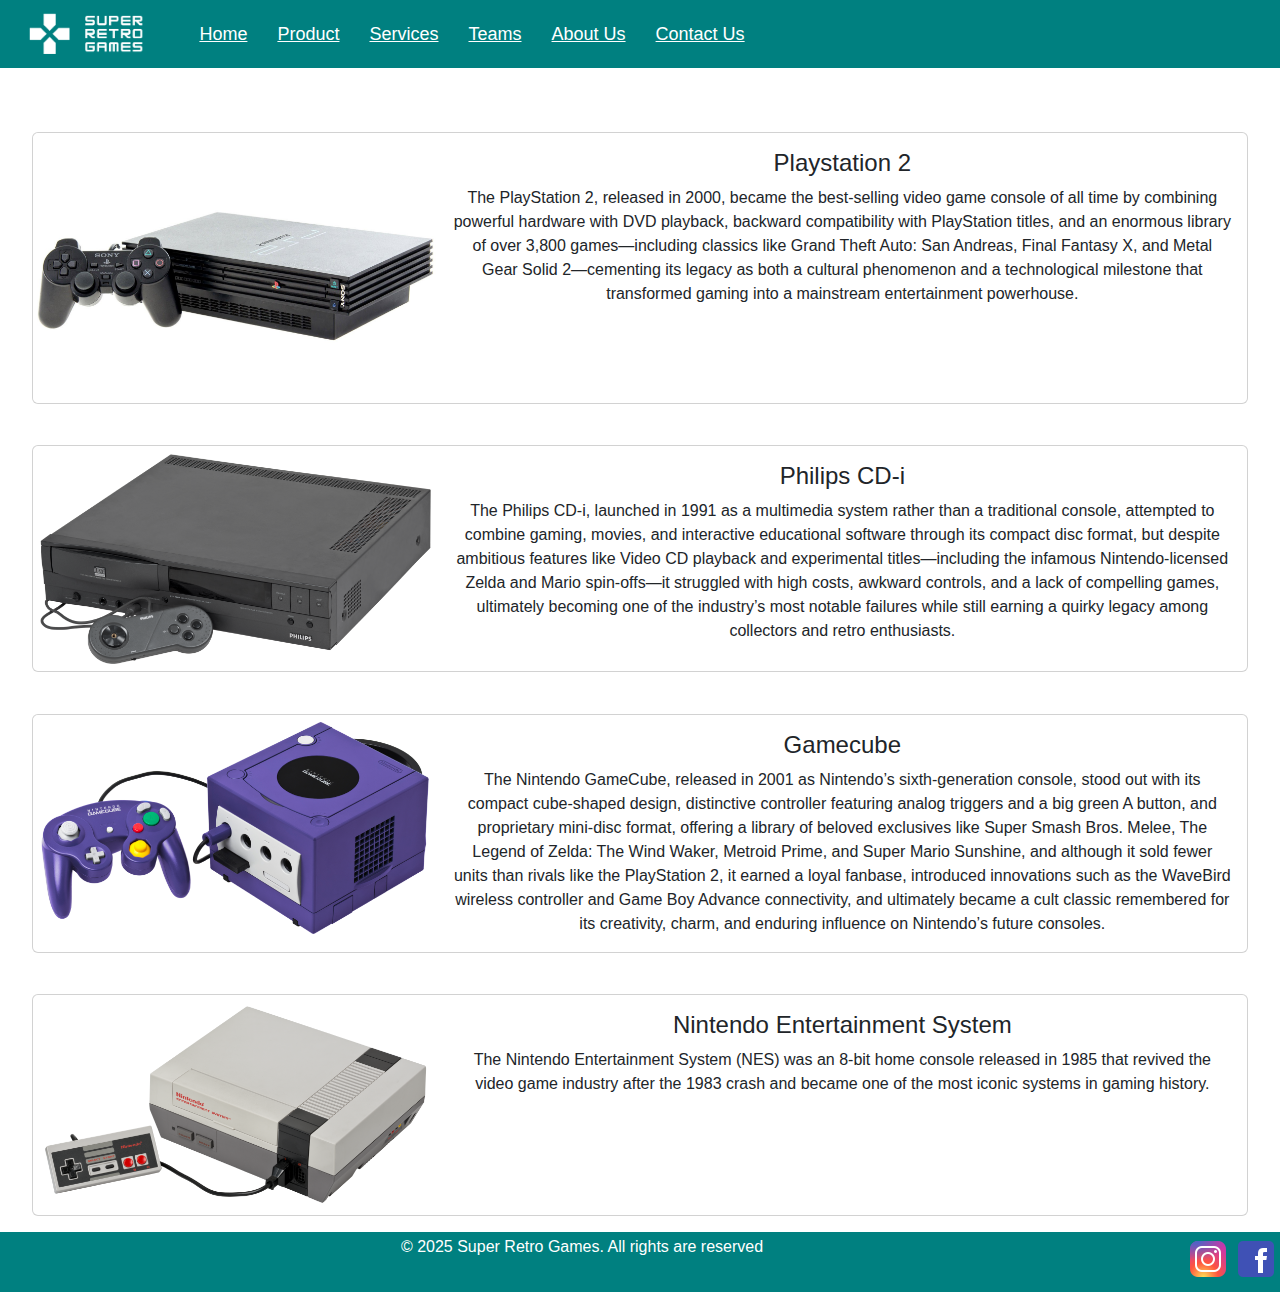
<file: Caolan Deeney - Super Retro Games/products.html>
<!DOCTYPE html>
<html lang="en">
<head>
    <meta charset="UTF-8">
    <meta name="viewport" content="width=device-width, initial-scale=1.0">
    <title>Testing: Landing Page</title>

    <!--Bootstrap-->
    <link href="css/bootstrap-4.4.1.css" rel="stylesheet">
    <link href="css/bootstrap.min.css" rel="stylesheet">
    <!--Custom css file-->
    <link href="css/custom.css" rel="stylesheet">

</head>
<body>

  <!-- Nav Bar Section --------------------------------------------------------------------------->

<header>
    <!-- Placeholder logo -->
    <a href="index.html"><img src="images/Super Retro Gamesheader.png" height=" 100px" alt="CV Site Logo"></a> <br>


    <!-- Navigation Bar: provides links to all pages -->
    <nav>
        <ul>
            <li><a href="index.html" class="active">Home</a></li>
            <li><a href="products.html">Product</a></li>
            <li><a href="services.html">Services</a></li>
            <li><a href="team.html">Teams</a></li>
            <li><a href="aboutus.html">About Us</a></li>
            <li><a href="contactus.html">Contact Us</a></li>
        </ul>
    </nav>
</header>
<!-- Main Content ------------------------------------------------------------------------------>

<div class="card mb-3" style="max-width: 95%; align-self: center; margin-top: 5%;">
  <div class="row g-0">
    <div class="col-md-4">
      <img src="images/PS2.png" class="img-fluid rounded-start" alt="...">
    </div>
    <div class="col-md-8">
      <div class="card-body">
        <h5 class="card-title">Playstation 2</h5>
        <p class="card-text">The PlayStation 2, released in 2000, became the best-selling video game console of all time by combining powerful hardware with DVD playback, backward compatibility with PlayStation titles, and an enormous library of over 3,800 games—including classics like Grand Theft Auto: San Andreas, Final Fantasy X, and Metal Gear Solid 2—cementing its legacy as both a cultural phenomenon and a technological milestone that transformed gaming into a mainstream entertainment powerhouse.</p>
      </div>
    </div>
  </div>
</div>

<div class="card mb-3" style="max-width: 95%; align-self: center;">
  <div class="row g-0">
    <div class="col-md-4">
      <img src="images/Cd-i-910-console-set.png" class="img-fluid rounded-start" alt="...">
    </div>
    <div class="col-md-8">
      <div class="card-body">
        <h5 class="card-title">Philips CD-i</h5>
        <p class="card-text">The Philips CD-i, launched in 1991 as a multimedia system rather than a traditional console, attempted to combine gaming, movies, and interactive educational software through its compact disc format, but despite ambitious features like Video CD playback and experimental titles—including the infamous Nintendo-licensed Zelda and Mario spin-offs—it struggled with high costs, awkward controls, and a lack of compelling games, ultimately becoming one of the industry’s most notable failures while still earning a quirky legacy among collectors and retro enthusiasts.</p>
      </div>
    </div>
  </div>
</div>

<div class="card mb-3" style="max-width: 95%; align-self: center;">
  <div class="row g-0">
    <div class="col-md-4">
      <img src="images/Gamecube.png" class="img-fluid rounded-start" alt="...">
    </div>
    <div class="col-md-8">
      <div class="card-body">
        <h5 class="card-title">Gamecube</h5>
        <p class="card-text">The Nintendo GameCube, released in 2001 as Nintendo’s sixth-generation console, stood out with its compact cube-shaped design, distinctive controller featuring analog triggers and a big green A button, and proprietary mini-disc format, offering a library of beloved exclusives like Super Smash Bros. Melee, The Legend of Zelda: The Wind Waker, Metroid Prime, and Super Mario Sunshine, and although it sold fewer units than rivals like the PlayStation 2, it earned a loyal fanbase, introduced innovations such as the WaveBird wireless controller and Game Boy Advance connectivity, and ultimately became a cult classic remembered for its creativity, charm, and enduring influence on Nintendo’s future consoles.</p>
      </div>
    </div>
  </div>
</div>

<div class="card mb-3" style="max-width: 95%; align-self: center;">
  <div class="row g-0">
    <div class="col-md-4">
      <img src="images/NES-Console-Set (1).png" class="img-fluid rounded-start" alt="...">
    </div>
    <div class="col-md-8">
      <div class="card-body">
        <h5 class="card-title">Nintendo Entertainment System</h5>
        <p class="card-text">The Nintendo Entertainment System (NES) was an 8-bit home console released in 1985 that revived the video game industry after the 1983 crash and became one of the most iconic systems in gaming history.</p>
      </div>
    </div>
  </div>
</div>


<!-- Footer Section ---------------------------------------------------------------------------->

<footer>
    <!-- Footer Visible across all pages -->
     <div style="margin-bottom: 6px; float: right; align-content: center;">
        <a href="https://www.facebook.com/?locale=en_GB" target="_blank" style="margin: 0
        5px;"><img src="images/icons8-facebook-48.png" alt="Facebook" style="height: 48px; float: right;"></a>

        <a href="https://www.instagram.com/" target="_blank" style="margin: 0
        5px;"><img src="images/icons8-instagram-48.png" alt="facebook" style="height: 48px;float: right;"></a>
     </div>
     <p>&copy; 2025 Super Retro Games. All rights are reserved</p>     <!-- Footer Visible across all pages -->

</footer>
    
 <!--Local link javascript-->
  <script src="js/jquery-3.4.1.min.js"></script>
  <script src="js/popper.min.js"></script>
  <script src="js/bootstrap-4.4.1.js"></script>
  <script src="js/bootstrap.bundle.min.js"></script>


</body>
</html>
</file>
<file: css/custom.css>
/* Navbar custom layout and font */
.navbar-custom {
    background-color: teal;
    font-family: 'Times New Roman', Times, serif;
}

body{
font-family: Arial, sans-serif;
margin: 0;
padding: 0;
overflow-x: hidden;
display: flex;
flex-direction: column;
min-height: 100vh;
}

header{
background-color: #008080;
color: white;
padding: 10px 20px;;
top: 0;
z-index: 1000;
display: flex;
align-items: center;
}

header img{
height: 48px;
margin-right: 20px;
}

nav ul{
list-style: none;
margin: 5px;
padding: 0;
display: flex;
align-content: right;
margin-left: 0%;
align-items: end;
padding-left: 0px;
flex-grow:1;
display: flex;
justify-content: flex-start;
}

nav ul li{
margin: 0 15px;

}

nav ul li a{
color: #fff;
text-decoration: underline;
font-size: 18px;
}

nav ul li a hover{
text-decoration:  underline;
text-decoration-color: yellow;
}

footer {
background-color: teal;
color: #fff;
text-align: center;
padding: 10px 10;
margin-top: auto;
width: 100%;
height: 60px;
align-content: center;
}

section{
padding: 0px;
max-width: 0px;
margin: auto;
flex-grow: 1;
}

        section{
            padding: 20px;
            max-width: 1100px;
            margin: auto;
            flex-grow: 1;
            }

.accordion {
    margin-top: 5%;

}

.form {
    margin: 50%;
}

.accordion {
    padding-top: 3%;
    padding-left: 100px;
    padding-right: 100px;


    
}

.accordion-custom {
text-decoration-color: #fff;
text-decoration: #fff;

}

.card-img1 {
    width: 30%;
}
</file>
<file: Caolan Deeney - Super Retro Games/css/custom.css>
/* Navbar custom layout and font */
.navbar-custom {
    background-color: teal;
    font-family: 'Times New Roman', Times, serif;
}

body{
font-family: Arial, sans-serif;
margin: 0;
padding: 0;
overflow-x: hidden;
display: flex;
flex-direction: column;
min-height: 100vh;
}

header{
background-color: #008080;
color: white;
padding: 10px 20px;;
top: 0;
z-index: 1000;
display: flex;
align-items: center;
}

header img{
height: 48px;
margin-right: 20px;
}

nav ul{
list-style: none;
margin: 5px;
padding: 0;
display: flex;
align-content: right;
margin-left: 0%;
align-items: end;
padding-left: 0px;
flex-grow:1;
display: flex;
justify-content: flex-start;
}

nav ul li{
margin: 0 15px;

}

nav ul li a{
color: #fff;
text-decoration: underline;
font-size: 18px;
}

nav ul li a hover{
text-decoration:  underline;
text-decoration-color: yellow;
}

footer {
background-color: teal;
color: #fff;
text-align: center;
padding: 10px 10;
margin-top: auto;
width: 100%;
height: 60px;
align-content: center;
}

section{
padding: 0px;
max-width: 0px;
margin: auto;
flex-grow: 1;
}

        section{
            padding: 20px;
            max-width: 1100px;
            margin: auto;
            flex-grow: 1;
            }

.accordion {
    margin-top: 5%;

}

.form {
    margin: 50%;
}

.accordion {
    padding-top: 3%;
    padding-left: 100px;
    padding-right: 100px;


    
}

.accordion-custom {
text-decoration-color: #fff;
text-decoration: #fff;

}
</file>
